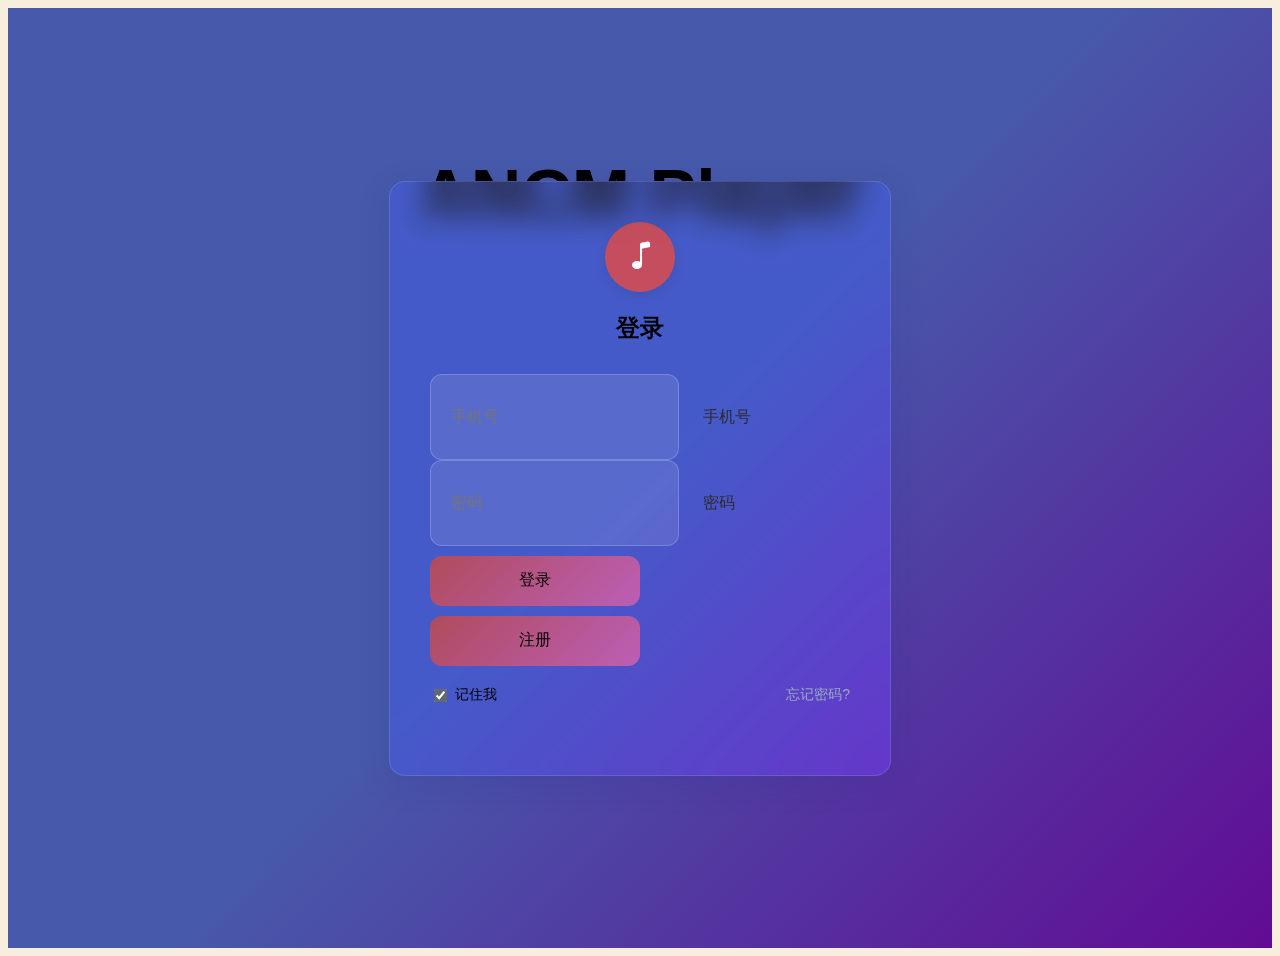
<file: login.html>
<!DOCTYPE html>
<html>
<head>
  <title>登录 - 音乐播放器</title>
  <meta charset="utf-8">
  <meta name="viewport" content="width=device-width, initial-scale=1">
  <link href="https://cdn.staticfile.net/twitter-bootstrap/5.1.1/css/bootstrap.min.css" rel="stylesheet">
  <script src="https://cdn.staticfile.net/twitter-bootstrap/5.1.1/js/bootstrap.bundle.min.js"></script>
  <link rel="stylesheet" href="https://cdn.jsdelivr.net/npm/bootstrap-icons@1.7.2/font/bootstrap-icons.css">
  <link rel="stylesheet" href="css/style.css">
  <link rel="stylesheet" href="css/login.css">
</head>
<body>

  <div class="login-container" >
    <h1 class="ANCM">ANCM Player</h1>
    <div class="login-box">
      <div class="login-header">
        <div class="apple-logo">
          <i class="bi bi-music-note"></i>
        </div>
        <h1>登录</h1>
      </div>
      
      <div class="login-form">
        <form id="loginForm" method="post" action="/login">
          <div class="form-floating mb-3">
            <input type="tel" class="form-control" id="phone" name="phone" placeholder="手机号" required>
            <label for="phone">手机号</label>
          </div>
          
          <div class="form-floating mb-4">
            <input type="password" class="form-control" id="password" name="password" placeholder="密码" required>
            <label for="password">密码</label>
          </div>
          
          <div class="d-flex gap-2">
            <button type="submit" class="btn btn-primary login-btn">登录</button>
            <button type="submit" class="btn btn-primary login-btn">注册</button>
          </div>
          
          <div class="login-options">
            <div class="remember-me">
              <input type="checkbox" id="remember" name="remember" checked>
              <label for="remember">记住我</label>
            </div>
            <a href="#" class="forgot-password">忘记密码?</a>
          </div>
        </form>
      </div>
    </div>
  </div>

  <script src="js/login.js"></script>
</body>
</html>
</file>
<file: css/style.css>
/* 主样式文件 - 引入所有分离的样式文件 */

/* 引入基础样式 */
@import './base.css';

/* 引入播放器样式 */
@import './player.css';

/* 引入歌词样式 */
@import './lyrics.css';

/* 引入搜索样式 */
@import './search.css';

/* 引入侧边栏样式 */
@import './sidebar.css'; 

@import './login.css'; 

@import './player-bar.css';
</file>
<file: css/login.css>
/* 苹果风格登录页面样式 */

.login-container {
  display: flex;
  justify-content: center;
  align-items: center;
  min-height: 100vh;
  padding: 20px;
  background: linear-gradient(135deg, #4759aa 50%, #620b94 100%);
  position: relative;
  overflow: hidden;
}
.ANCM{
  position: absolute;
  top: 100px;
  font-size: 70px;
  font-weight: bold;
  color: var(--text-color);
  margin-bottom: 30px;
  text-align: center;
}
.introduce{
  position: absolute;
  top: 200px;
  font-size: 30px;
  text-align: right;
}
.login-box {
  width: 100%;
  max-width: 420px;
  background-color: rgba(108, 103, 114, 0.267);
  backdrop-filter: blur(15px) saturate(180%);
  -webkit-backdrop-filter: blur(15px) saturate(180%);
  border-radius: 16px;
  border: 1px solid rgba(255, 255, 255, 0.125);
  box-shadow: 0 8px 32px rgba(31, 38, 135, 0.15);
  padding: 40px;
  transition: all 0.3s ease;
  animation: fadeIn 0.5s ease-out;
}

.login-box:hover {
  box-shadow: 0 12px 40px rgba(0, 0, 0, 0.15);
}

.login-header {
  text-align: center;
  margin-bottom: 30px;
}

.apple-logo {
  width: 70px;
  height: 70px;
  background-color:  rgba(218, 75, 75, 0.85);
  border-radius: 50%;
  display: flex;
  justify-content: center;
  align-items: center;
  margin: 0 auto 20px;
  box-shadow: 0 4px 12px rgba(0, 0, 0, 0.1);
}

.apple-logo i {
  font-size: 32px;
  color: white;
}

.login-header h1 {
  font-size: 24px;
  font-weight: 600;
  margin-bottom: 8px;
  color: var(--text-color);
}

.login-header p {
  color: var(--text-secondary);
  font-size: 16px;
  margin-bottom: 0;
}

.login-form {
  margin-bottom: 30px;
}

.form-floating .form-control {
  border-radius: 12px;
  border: 1px solid rgba(255, 255, 255, 0.2);
  padding: 12px 20px;
  height: 60px;
  font-size: 16px;
  background-color: rgba(255, 255, 255, 0.1);
  color: #fff;
  transition: all 0.3s ease;
}

.form-floating .form-control:focus {
  box-shadow: 0 0 0 4px rgba(3, 92, 209, 0.2);
  border-color: #00fae5;
}

.form-floating label {
  padding: 16px 20px;
  color: var(--text-secondary);
}

.login-btn {
  height: 50px;
  width: 50%;
  border-radius: 12px;
  font-size: 16px;
  font-weight: 500;
  background: linear-gradient(135deg, #b14b5c, #bb5fb6);
  border: none;
  transition: all 0.3s ease;
  margin-top: 10px;
}

.login-btn:hover {
  background: linear-gradient(135deg, #4d739c, #4AB8EA);
  transform: translateY(-2px);
  box-shadow: 0 4px 12px rgba(0, 122, 255, 0.3);
}

.login-options {
  display: flex;
  justify-content: space-between;
  align-items: center;
  margin-top: 20px;
  font-size: 14px;
}

.remember-me {
  display: flex;
  align-items: center;
}

.remember-me input[type="checkbox"] {
  margin-right: 8px;
  accent-color: #616870;
}

.forgot-password {
  color: #98aabd;
  text-decoration: none;
  transition: color 0.2s ease;
}

.forgot-password:hover {
  color: #0062CC;
  text-decoration: underline;
}

.login-footer {
  text-align: center;
  color: var(--text-secondary);
  font-size: 14px;
}

.login-footer a {
  color: #007AFF;
  text-decoration: none;
  font-weight: 500;
  transition: color 0.2s ease;
}

.login-footer a:hover {
  color: #0062CC;
  text-decoration: underline;
}

/* 消息样式 */
.login-message {
  padding: 12px 16px;
  border-radius: 12px;
  margin-bottom: 20px;
  font-size: 14px;
  font-weight: 500;
  text-align: center;
  opacity: 0;
}

.login-message.error {
  background-color: rgba(255, 59, 48, 0.1);
  color: #FF3B30;
  border: 1px solid rgba(255, 59, 48, 0.2);
}

.login-message.success {
  background-color: rgba(52, 199, 89, 0.1);
  color: #34C759;
  border: 1px solid rgba(52, 199, 89, 0.2);
}

/* 输入框焦点效果 */
.input-focused label {
  color: #9cb7d3;
  transform: scale(0.85) translateY(-0.5rem) translateX(0.15rem);
}

/* 动画效果 */
@keyframes fadeIn {
  from {
    opacity: 0;
    transform: translateY(20px);
  }
  to {
    opacity: 1;
    transform: translateY(0);
  }
}

@keyframes fadeOut {
  from {
    opacity: 1;
  }
  to {
    opacity: 0;
  }
}

/* 响应式调整 */
@media (max-width: 576px) {
  .login-box {
    padding: 30px 20px;
  }
  
  .login-options {
    flex-direction: column;
    align-items: flex-start;
    gap: 10px;
  }
  
  .forgot-password {
    align-self: flex-end;
  }
}
</file>
